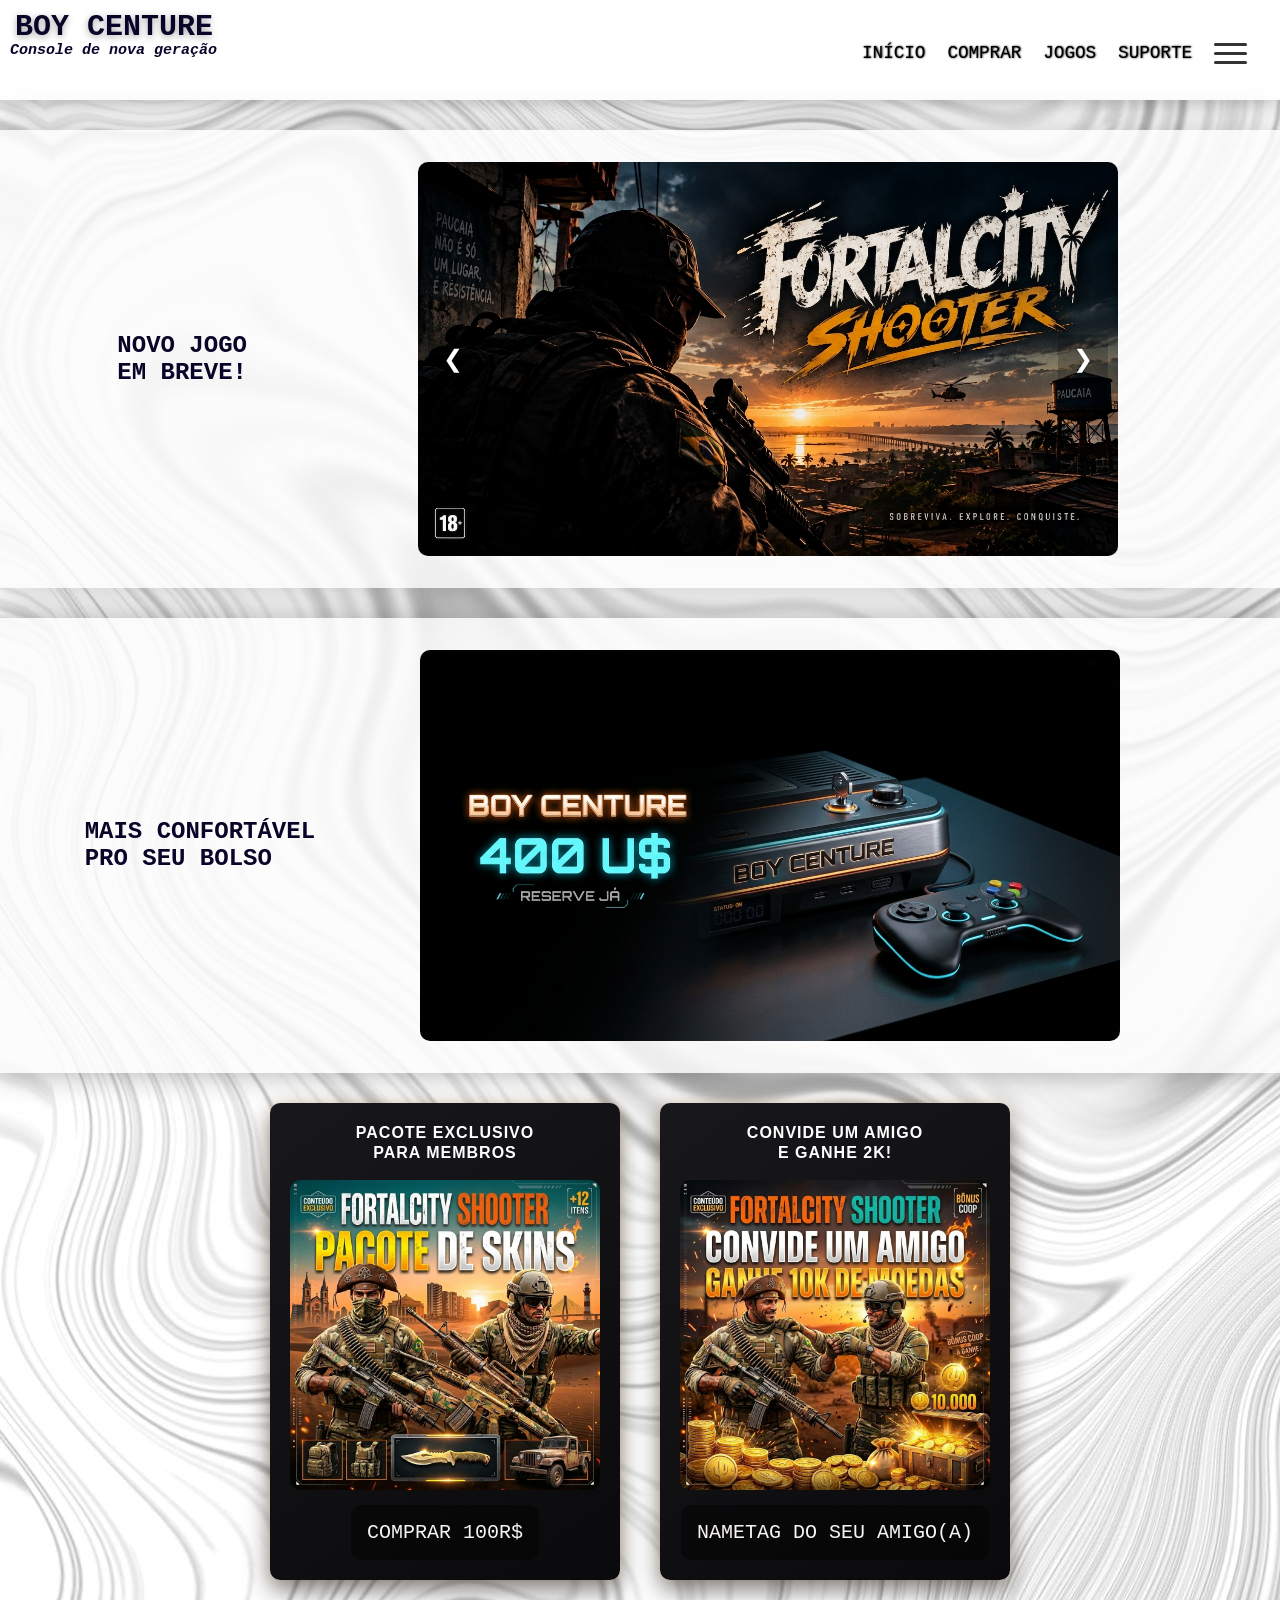
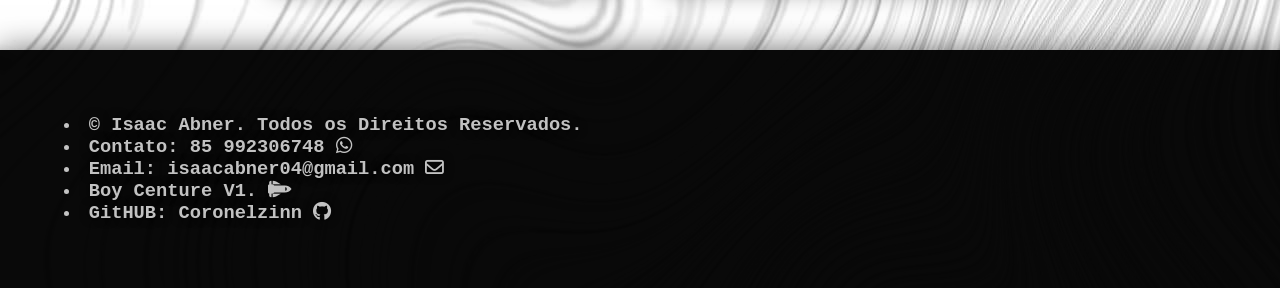
<file: index.html>
<!DOCTYPE html>
<html lang="pt-BR">
<head>
    <meta charset="UTF-8">
    <meta name="viewport" content="width=device-width, initial-scale=1.0">
    <title>Boy Centure</title>
    <link rel="stylesheet" href="style.css">
    <link rel="stylesheet" href="https://cdnjs.cloudflare.com/ajax/libs/font-awesome/6.7.2/css/all.min.css">
    <link rel="icon" type="image/icon" href="FAVICON.ico">
</head>
<body>
    <section id="introduction" class="home">
        <strong>Boy Centure</strong> <br>
        <small><b><i>Console de nova geração</i></b></small>
        <nav>
            <a href="index.html">Início</a>
            <a href="buy.html">Comprar</a>
            <a href="games.html">Jogos</a>
            <a href="support.html">Suporte</a>
            <button class="hamburguer">
                <span></span>
                <span></span>
                <span></span>
            </button>

            <div class="menuoptions"id="options">
                <a href="#perfil">Minha Conta</a>
                <a href="#config">Configurações</a>
                <hr>
                <a href="#sair">Sair</a>
            </div>
        </nav>
    </section>

    <section id="notices" class="main">
        <h2>NOVO JOGO <br>EM BREVE!</h2>
        <div id="carrosel">
            <button class="arrow" id="arrow-left" onclick="changeimage(-1)">&#10094;</button>
            <img src="Paucaia Shooter.png" 
            class="imageon" alt="Paucaia">
            <img src="Paucaia Shooter 2.jpeg"   
            class="imageoff" alt="Paucaia2">
            <img src="Paucaia Shooter 3.jpeg"
            class="imageoff" alt="Paucaia3">
            <button class="arrow" id="arrow-right" onclick="changeimage(1)">&#10095;</button>
        </div>
    </section>

    <section id="notices2" class="main">
        <h2>MAIS CONFORTÁVEL <br>PRO SEU BOLSO</h2>
        <img src="Boy Centure.png" alt="Console">
    </section>
    
    <div class="noticesdiv">
    <section id="noticesdiv1" class="main">
        <h4>PACOTE EXCLUSIVO <br> PARA MEMBROS</h4>
        <img src="Pacote.jpeg" alt="Pacote">
        <button class="buttons">COMPRAR 100R$ </button>
    </section>

    <section id="noticesdiv2" class="main">
        <h4>CONVIDE UM AMIGO <br> E GANHE 2K!</h4>
        <img src="Paucaia Friends.jpeg" alt="Amigos">
        <button class="buttons">NAMETAG DO SEU AMIGO(A)</button>

    </section>
    </div>
    
    <footer>
        <h3> <li>&copy; Isaac Abner. Todos os Direitos Reservados. </li> 
        <li>Contato: 85 992306748 <i class="fa-brands fa-whatsapp"></i></li>
        <li>Email: isaacabner04@gmail.com <i class="fa-regular fa-envelope"></i> </li>
        <li>Boy Centure V1. <i class="fa-solid fa-shuttle-space"></i></li>
        <li> GitHUB: Coronelzinn <i class="fa-brands fa-github"></i> </li>
        </h3>
    </footer>
    
    <script src="script.js"></script>
</body>
</html>
</file>
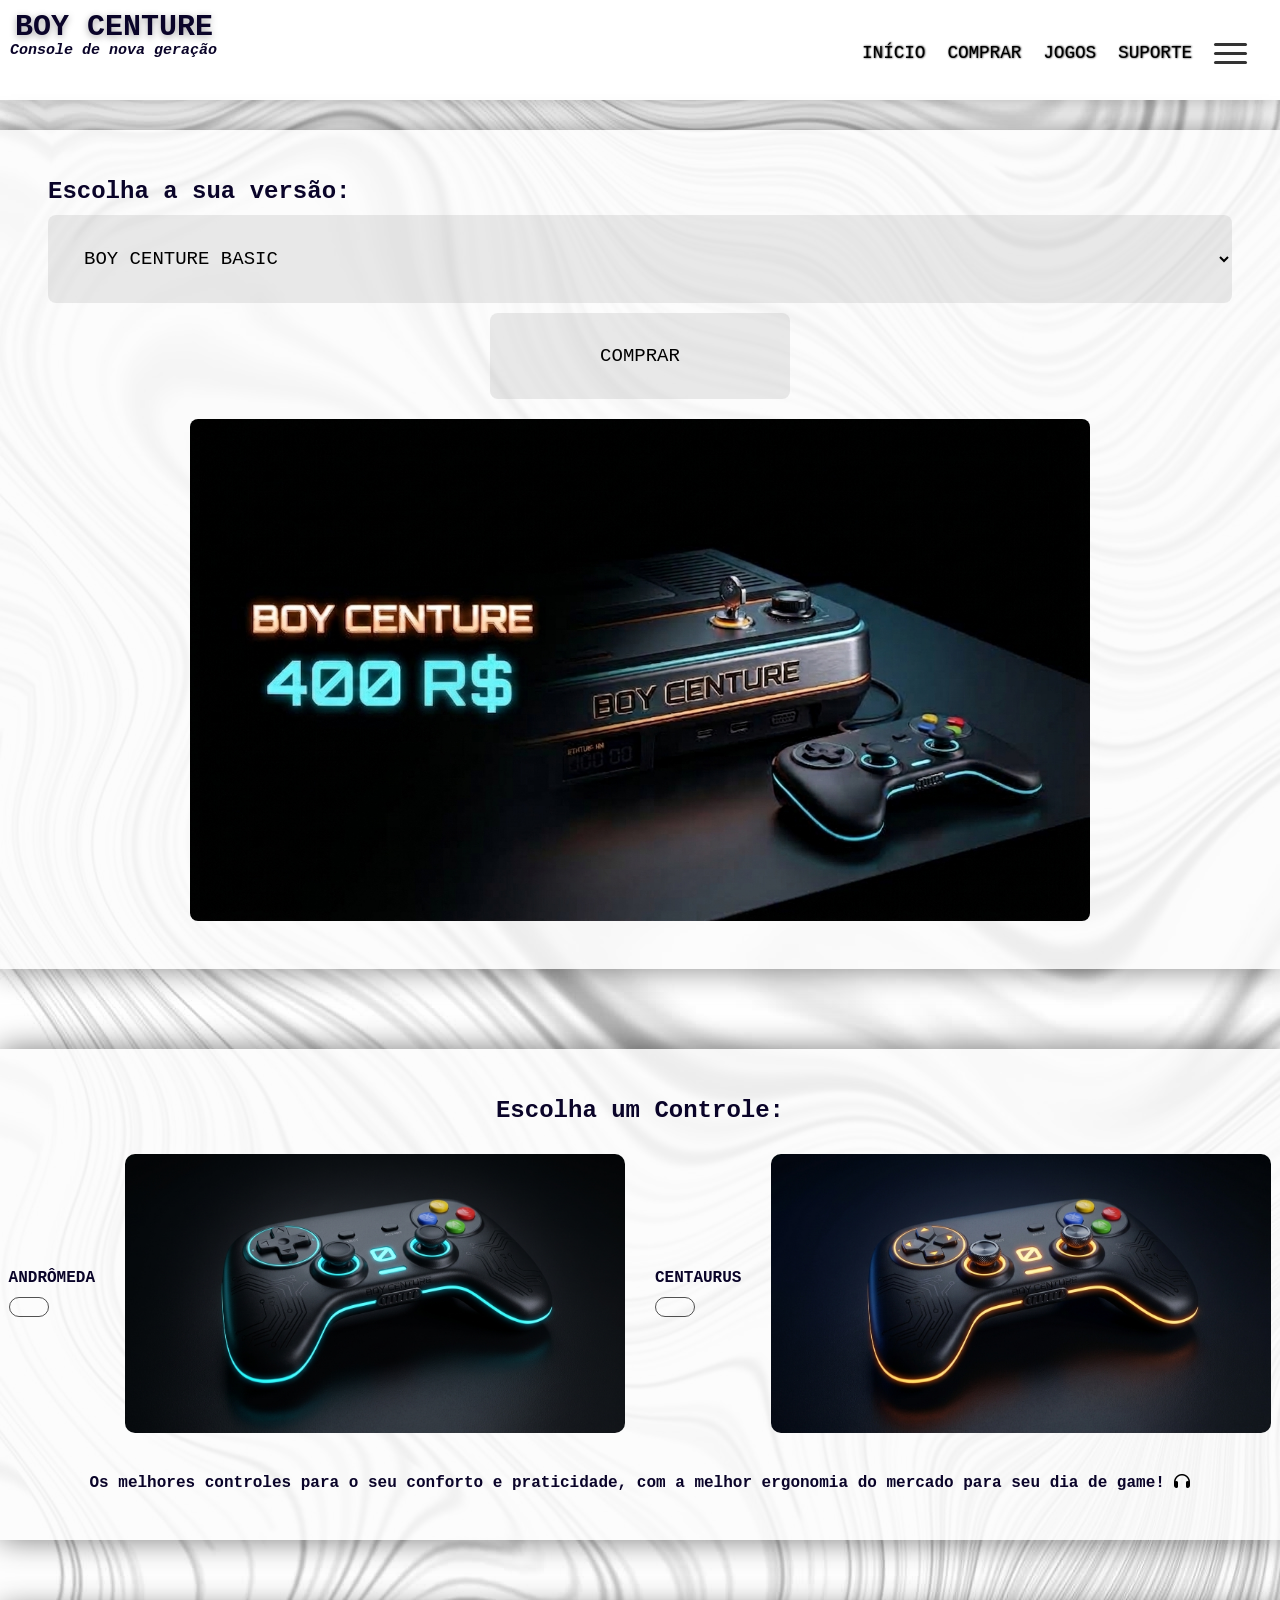
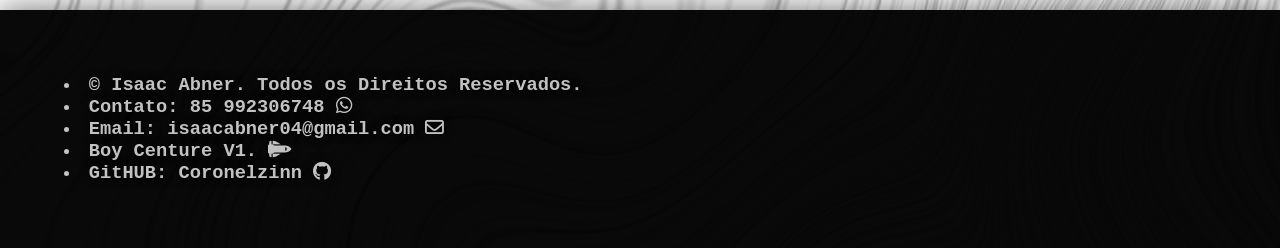
<file: buy.html>
<!DOCTYPE html>
<html lang="pt-BR">
<head>
    <meta charset="UTF-8">
    <meta name="viewport" content="width=device-width, initial-scale=1.0">
    <title>Boy Centure</title>
    <link rel="stylesheet" href="style.css">
    <link rel="stylesheet" href="https://cdnjs.cloudflare.com/ajax/libs/font-awesome/6.7.2/css/all.min.css">
    <link rel="icon" type="image/icon" href="FAVICON.ico">
</head>
<body>
    <section id="introduction" class="home">
        <strong>Boy Centure</strong> <br>
        <small><b><i>Console de nova geração</i></b></small>
        <nav>
            <a href="index.html">Início</a>
            <a href="buy.html">Comprar</a>
            <a href="games.html">Jogos</a>
            <a href="support.html">Suporte</a>
            <button class="hamburguer">
                <span></span>
                <span></span>
                <span></span>
            </button>

            <div class="menuoptions"id="options">
                <a href="#perfil">Minha Conta</a>
                <a href="#config">Configurações</a>
                <hr>
                <a href="#sair">Sair</a>
            </div>
        </nav>
    </section>

    <section class="buyboy">
        <h2>Escolha a sua versão:</h2>
        <select id="choose">
            <option value="basic">Boy Centure Basic</option>
            <option value="evolute">Boy Centure Evolution</option>
            <option value="max">Boy Centure Max</option>
        </select>
        <button class="buy">Comprar</button>
        <img id="boyImage" src="img/Boy Basic.jpeg" alt="Boy Centure">
    </section>

    <section class="controllers">
        <h2>Escolha um Controle:</h2>
        <div class="controls">
        <label>
        <h4>Andrômeda</h4>
        <input name="controle" type="radio" value="v1">
        </label>
        <img id="imgcontrol3" src="Controle 1.jpeg" alt="">
        <label>
        <h4>Centaurus</h4>
        <input name="controle" type="radio" value="v2">
        </label>
        <img id="imgcontrol2" src="Controle 2.jpeg" alt="">
        </div>
        <p><b>Os melhores controles para o seu conforto e praticidade, com a melhor ergonomia do mercado para seu dia de game! <i style="color: black;" class="fa-solid fa-headphones"></i></b></p>
    </section>
    
    <footer>
        <h3> <li>&copy; Isaac Abner. Todos os Direitos Reservados. </li> 
        <li>Contato: 85 992306748 <i class="fa-brands fa-whatsapp"></i></li>
        <li>Email: isaacabner04@gmail.com <i class="fa-regular fa-envelope"></i> </li>
        <li>Boy Centure V1. <i class="fa-solid fa-shuttle-space"></i></li>
        <li>GitHUB: Coronelzinn <i class="fa-brands fa-github"></i> </li>
        </h3>
    </footer>
    
    <script src="script.js"></script>
</body>
</html>
</file>
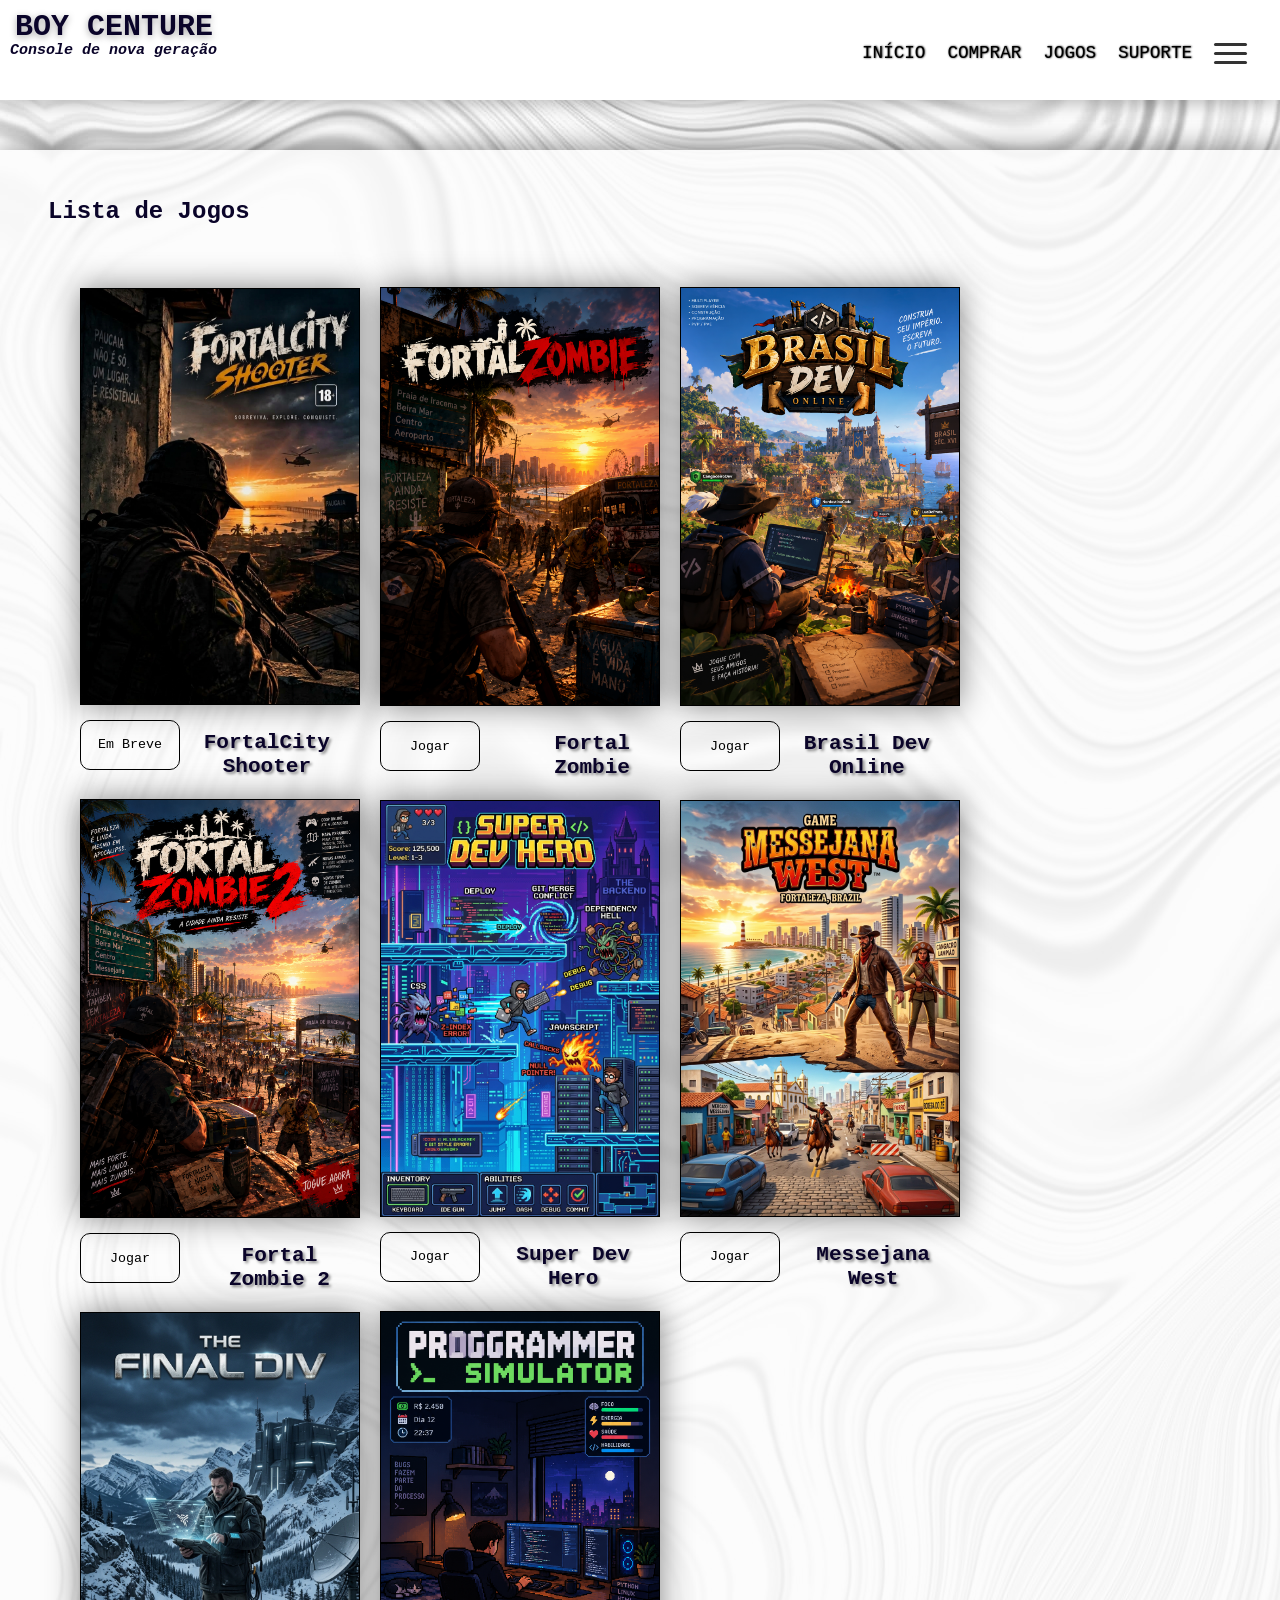
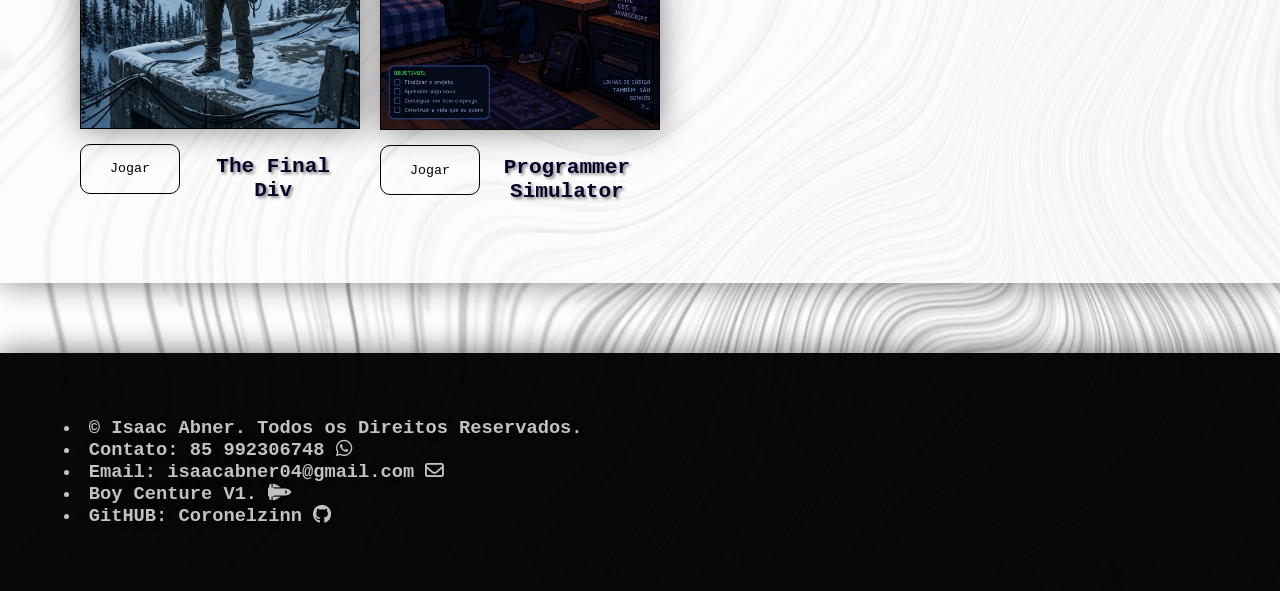
<file: games.html>
<!DOCTYPE html>
<html lang="pt-BR">
<head>
    <meta charset="UTF-8">
    <meta name="viewport" content="width=device-width, initial-scale=1.0">
    <title>Boy Centure</title>
    <link rel="stylesheet" href="style.css">
    <link rel="stylesheet" href="https://cdnjs.cloudflare.com/ajax/libs/font-awesome/6.7.2/css/all.min.css">
    <link rel="icon" type="image/icon" href="FAVICON.ico">

</head>
<body>
    <section id="introduction" class="home">
        <strong>Boy Centure</strong> <br>
        <small><b><i>Console de nova geração</i></b></small>
        <nav>
            <a href="index.html">Início</a>
            <a href="buy.html">Comprar</a>
            <a href="games.html">Jogos</a>
            <a href="support.html">Suporte</a>
            <button class="hamburguer">
                <span></span>
                <span></span>
                <span></span>
            </button>

            <div class="menuoptions"id="options">
                <a href="#perfil">Minha Conta</a>
                <a href="#config">Configurações</a>
                <hr>
                <a href="#sair">Sair</a>
            </div>
        </nav>
    </section>

    <section class="gameslist">
        <main>
        <h1>Lista de Jogos</h1>
        <div class="games">
            <div class="game1">
            <img src="games/game8.jpeg" alt="">  
            <button style="cursor: default;">Em Breve</button>
            <div class="gametxt">
            <h3><b>FortalCity <br> Shooter</b></h3>
            </div>
            </div> 
            <div class="game2">
            <img src="games/game2.png" alt="">    
            <button>Jogar</button>   
            <div class="gametxt">
            <h3><b>Fortal <br> Zombie</b></h3>
            </div>
            </div> 
            <div class="game3">
            <img src="games/game3.png" alt="">  
            <button>Jogar</button> 
            <div class="gametxt">
            <h3><b>Brasil Dev<br>Online</b></h3>
            </div>
            </div> 
            <div class="game4">       
            <img src="games/game4.png" alt="">  
            <button>Jogar</button>
            <div class="gametxt">
            <h3><b>Fortal<br>Zombie 2</b></h3>
            </div>
            </div> 
            <div class="game5">
            <img src="games/game5.jpeg" alt=""> 
            <button>Jogar</button>
            <div class="gametxt">
            <h3><b>Super Dev<br>Hero</b></h3>
            </div>
            </div>
            <div class="game6">
            <img src="games/game6.jpeg" alt="">  
            <button>Jogar</button>  
            <div class="gametxt">
            <h3><b>Messejana<br>West</b></h3>
            </div>
            </div>         
            <div class="game7"> 
            <img src="games/game7.jpeg" alt="">  
            <button>Jogar</button>
            <div class="gametxt">
            <h3><b>The Final <br>Div</b></h3>
            </div>
            </div> 
            <div class="game8">       
            <img src="games/game1.png" alt="">
            <button>Jogar</button>
            <div class="gametxt">
            <h3><b>Programmer<br>Simulator</b></h3>
            </div>
            </div>  
            
        </div>
        </main>
    </section>
    
    <footer>
        <h3> <li>&copy; Isaac Abner. Todos os Direitos Reservados. </li> 
        <li>Contato: 85 992306748 <i class="fa-brands fa-whatsapp"></i></li>
        <li>Email: isaacabner04@gmail.com <i class="fa-regular fa-envelope"></i> </li>
        <li>Boy Centure V1. <i class="fa-solid fa-shuttle-space"></i></li>
        <li> GitHUB: Coronelzinn <i class="fa-brands fa-github"></i> </li>
        </h3>
    </footer>
    
    <script src="script.js"></script>
</body>
</html>
</file>
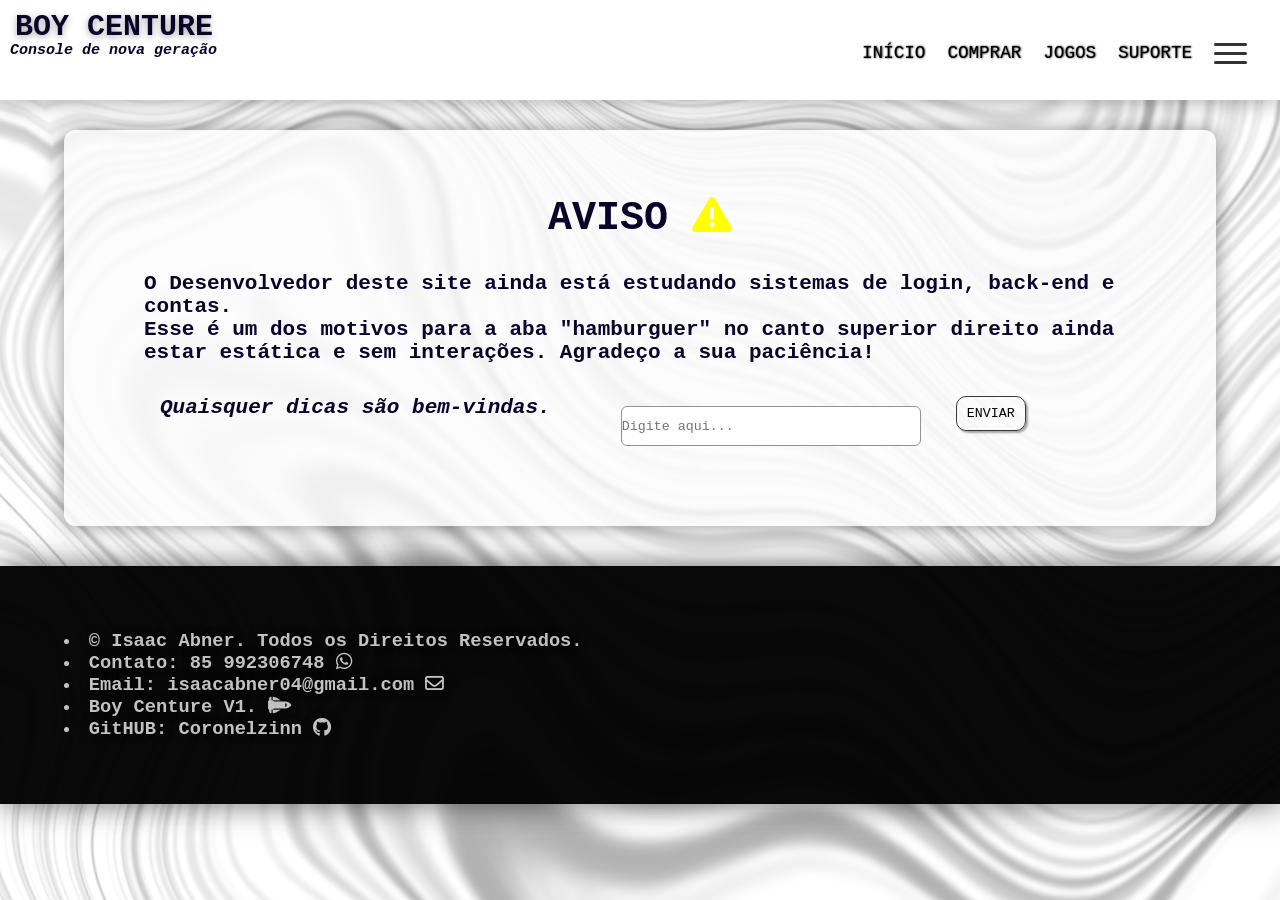
<file: supaccount.html>
<!DOCTYPE html>
<html lang="pt-BR">
<head>
    <meta charset="UTF-8">
    <meta name="viewport" content="width=device-width, initial-scale=1.0">
    <title>Boy Centure</title>
    <link rel="stylesheet" href="style.css">
    <link rel="stylesheet" href="https://cdnjs.cloudflare.com/ajax/libs/font-awesome/6.7.2/css/all.min.css">
    <link rel="icon" type="image/icon" href="FAVICON.ico">
</head>
<body>
    <section id="introduction" class="home">
        <strong>Boy Centure</strong> <br>
        <small><b><i>Console de nova geração</i></b></small>
        <nav>
            <a href="index.html">Início</a>
            <a href="buy.html">Comprar</a>
            <a href="games.html">Jogos</a>
            <a href="support.html">Suporte</a>
            <button class="hamburguer">
                <span></span>
                <span></span>
                <span></span>
            </button>

            <div class="menuoptions"id="options">
                <a href="#perfil">Minha Conta</a>
                <a href="#config">Configurações</a>
                <hr>
                <a href="#sair">Sair</a>
            </div>
        </nav>
    </section>

    <section class="account">
        <h1><b>AVISO <i id="alert" style="color: yellow;" class="fa-solid fa-triangle-exclamation"></i></b></h1>
        <br>
        <h2> O Desenvolvedor deste site ainda está estudando sistemas de login, back-end e contas. <br> </h2>
        <h2> Esse é um dos motivos para a aba "hamburguer" no canto superior direito ainda estar estática e sem interações. Agradeço a sua paciência! <br></h2>
        <br>
    <div class="textaccount">
    <h2><i>Quaisquer dicas são bem-vindas.</i></h2> <br>
    <input id="tip" type="text" placeholder="Digite aqui...">
    <button id="btn-enviar">Enviar</button> <!-- Adicionei um ID para facilitar no JS -->
    <p id="successmsg" class="hidden">Seu Feedback foi Enviado!</p>
</div>
    </section>


    <footer>
        <h3> <li>&copy; Isaac Abner. Todos os Direitos Reservados. </li> 
        <li>Contato: 85 992306748 <i class="fa-brands fa-whatsapp"></i></li>
        <li>Email: isaacabner04@gmail.com <i class="fa-regular fa-envelope"></i> </li>
        <li>Boy Centure V1. <i class="fa-solid fa-shuttle-space"></i></li>
        <li> GitHUB: Coronelzinn <i class="fa-brands fa-github"></i> </li>
        </h3>
    </footer>
    
    <script src="script.js"></script>
</body>
</html>
</file>
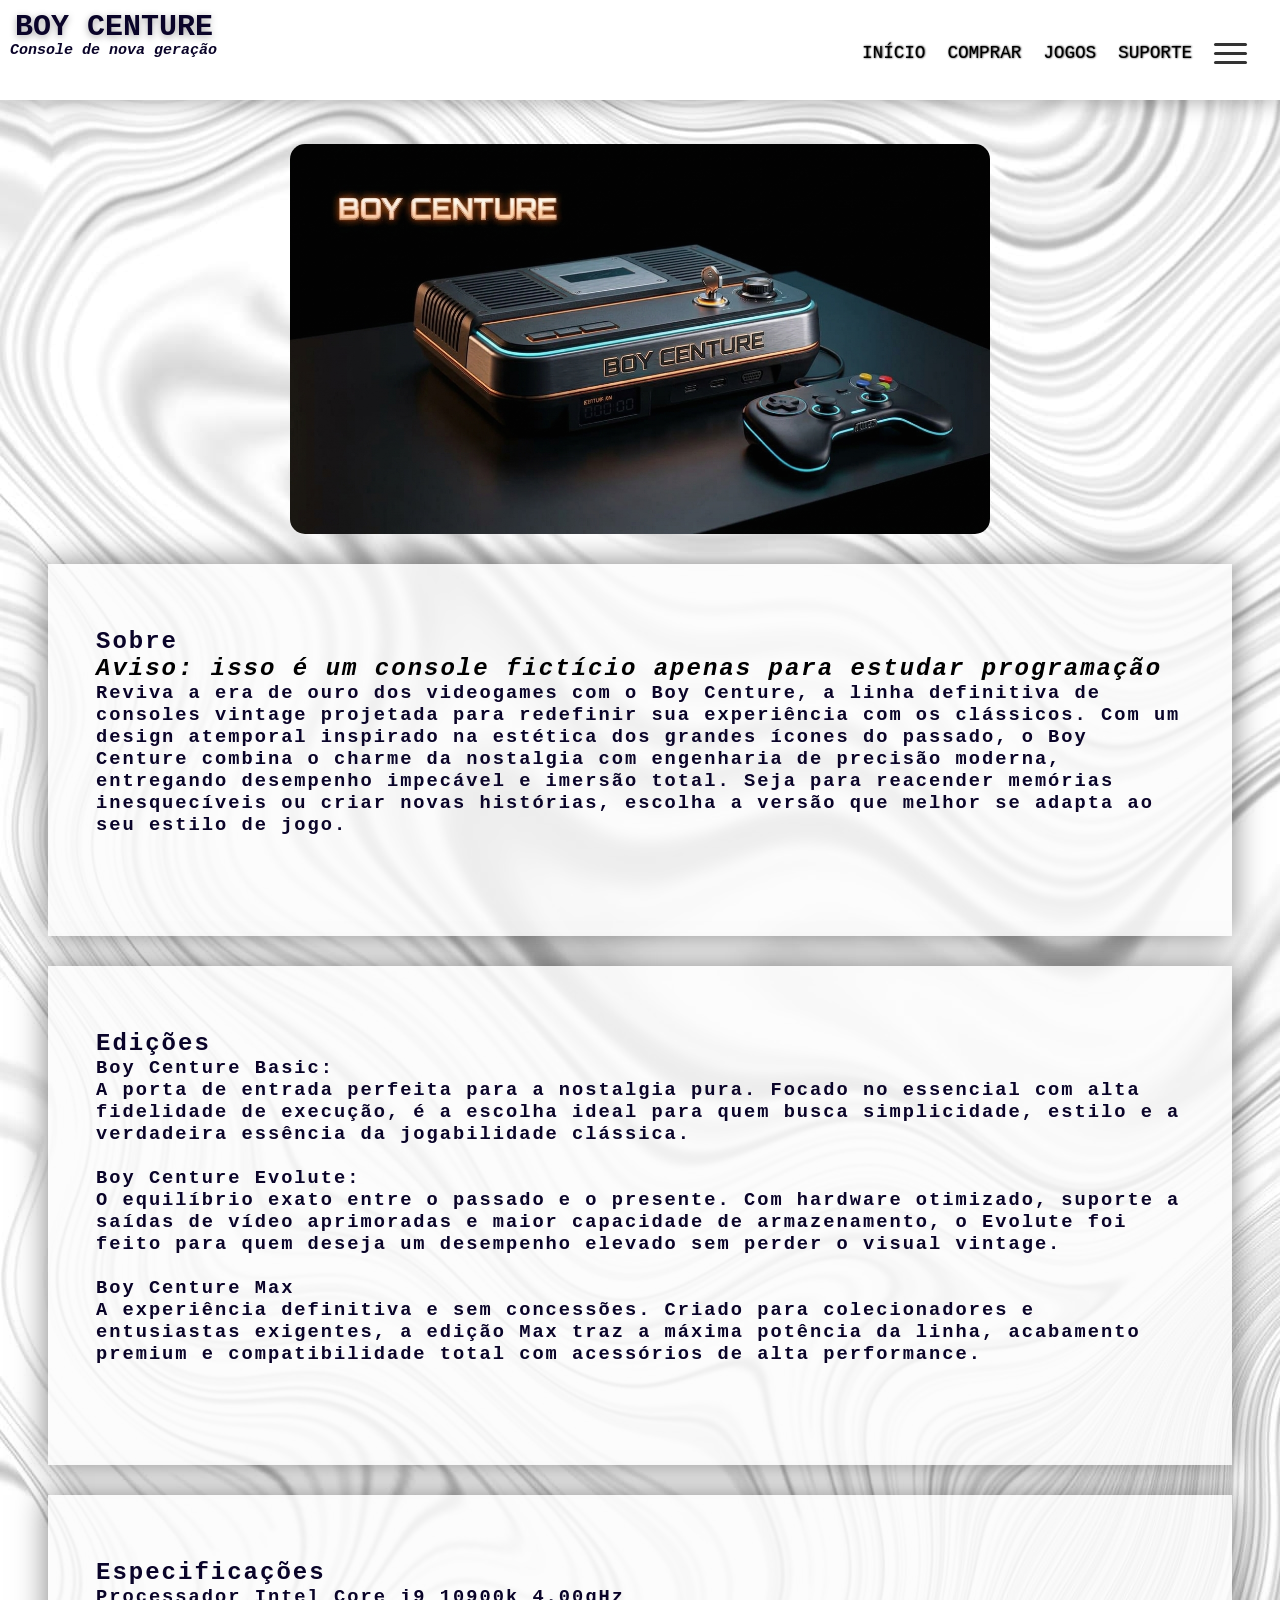
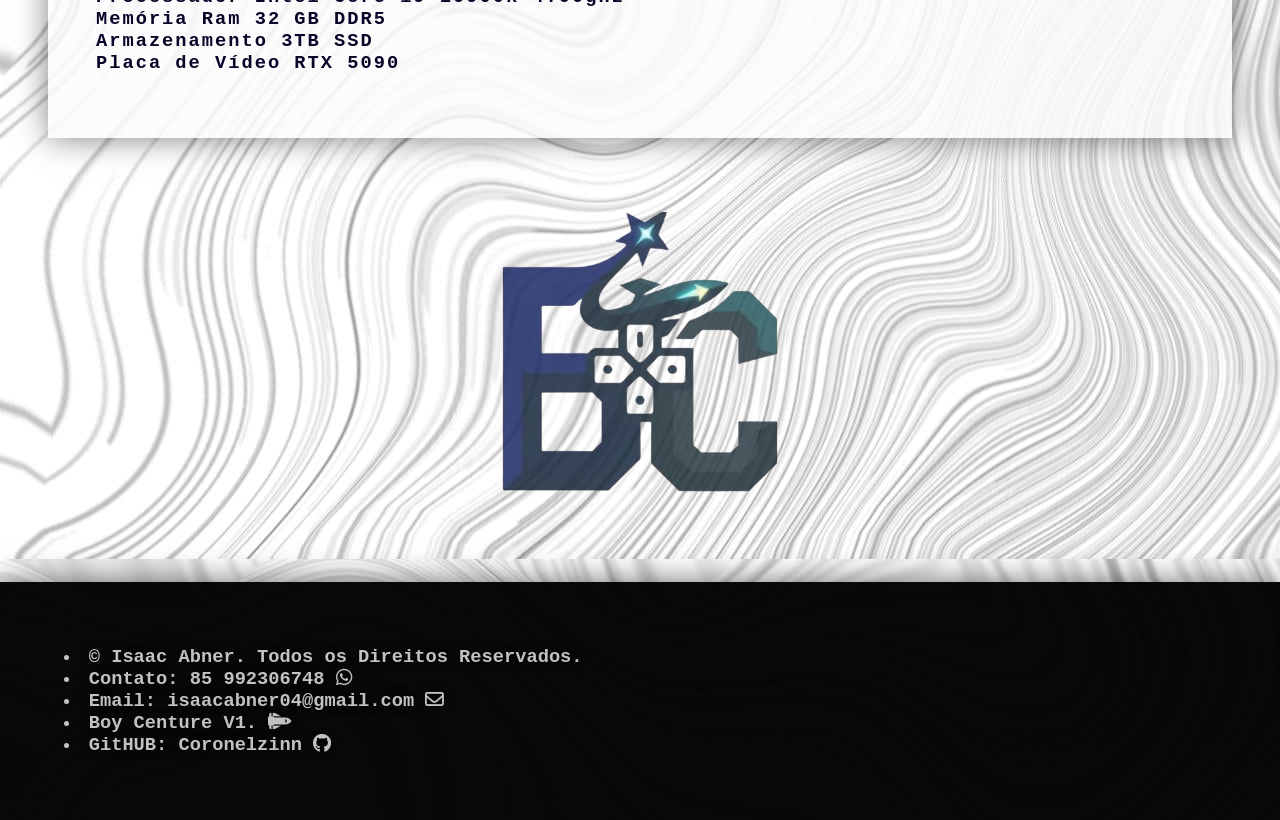
<file: supconsole.html>
<!DOCTYPE html>
<html lang="pt-BR">
<head>
    <meta charset="UTF-8">
    <meta name="viewport" content="width=device-width, initial-scale=1.0">
    <title>Boy Centure</title>
    <link rel="stylesheet" href="style.css">
    <link rel="stylesheet" href="https://cdnjs.cloudflare.com/ajax/libs/font-awesome/6.7.2/css/all.min.css">
    <link rel="icon" type="image/icon" href="FAVICON.ico">
</head>
<body>
    <section id="introduction" class="home">
        <strong>Boy Centure</strong> <br>
        <small><b><i>Console de nova geração</i></b></small>
        <nav>
            <a href="index.html">Início</a>
            <a href="buy.html">Comprar</a>
            <a href="games.html">Jogos</a>
            <a href="support.html">Suporte</a>
            <button class="hamburguer">
                <span></span>
                <span></span>
                <span></span>
            </button>

            <div class="menuoptions"id="options">
                <a href="#perfil">Minha Conta</a>
                <a href="#config">Configurações</a>
                <hr>
                <a href="#sair">Sair</a>
            </div>
        </nav>
    </section>

    <section class="generalconsole">
        <div class="consolelogo">
        <img style="width: 700px; opacity: 99%; border-radius: 15px; margin-bottom: 30px; display: flex;"  src="console.jpeg" alt="">
        </div>
    <div class="about"><h1>Sobre</h1> <h2 style="color: black;"><i>Aviso: isso é um console fictício apenas para estudar programação</i></h2>
    <h3>Reviva a era de ouro dos videogames com o Boy Centure, a linha definitiva de consoles vintage projetada para redefinir sua experiência com os clássicos. Com um design atemporal inspirado na estética dos grandes ícones do passado, o Boy Centure combina o charme da nostalgia com engenharia de precisão moderna, entregando desempenho impecável e imersão total.
    Seja para reacender memórias inesquecíveis ou criar novas histórias, escolha a versão que melhor se adapta ao seu estilo de jogo.</h3> <br> <br> 
    </div>

    <div class="editions"><h1>Edições</h1>
    <h3>
    <b>Boy Centure Basic:</b> <br> 
    A porta de entrada perfeita para a nostalgia pura. Focado no essencial com alta fidelidade de execução, é a escolha ideal para quem busca simplicidade, estilo e a verdadeira essência da jogabilidade clássica. <br>
    <br>
    <b>Boy Centure Evolute:</b> <br>
    O equilíbrio exato entre o passado e o presente. Com hardware otimizado, suporte a saídas de vídeo aprimoradas e maior capacidade de armazenamento, o Evolute foi feito para quem deseja um desempenho elevado sem perder o visual vintage.
    <br> <br>
    <b>Boy Centure Max</b> <br>
    A experiência definitiva e sem concessões. Criado para colecionadores e entusiastas exigentes, a edição Max traz a máxima potência da linha, acabamento premium e compatibilidade total com acessórios de alta performance.</h3>
    <br> <br>
    </div>

    <div class="especifications"><h1>Especificações</h1> 
    <h3>Processador Intel Core i9 10900k 4.00gHz</h3> 
    <h3>Memória Ram 32 GB DDR5</h3>
    <h3>Armazenamento 3TB SSD</h3>
    <h3>Placa de Vídeo RTX 5090</h3>
    </div> 

    </section>
    <div class="bcconsolegeneral">
    <img class="bcconsole" src="FAVICON.png" alt="">
    </div>

    <footer>
        <h3> <li>&copy; Isaac Abner. Todos os Direitos Reservados. </li> 
        <li>Contato: 85 992306748 <i class="fa-brands fa-whatsapp"></i></li>
        <li>Email: isaacabner04@gmail.com <i class="fa-regular fa-envelope"></i> </li>
        <li>Boy Centure V1. <i class="fa-solid fa-shuttle-space"></i></li>
        <li> GitHUB: Coronelzinn <i class="fa-brands fa-github"></i> </li>
        </h3>
    </footer>
    
    <script src="script.js"></script>
</body>
</html>
</file>
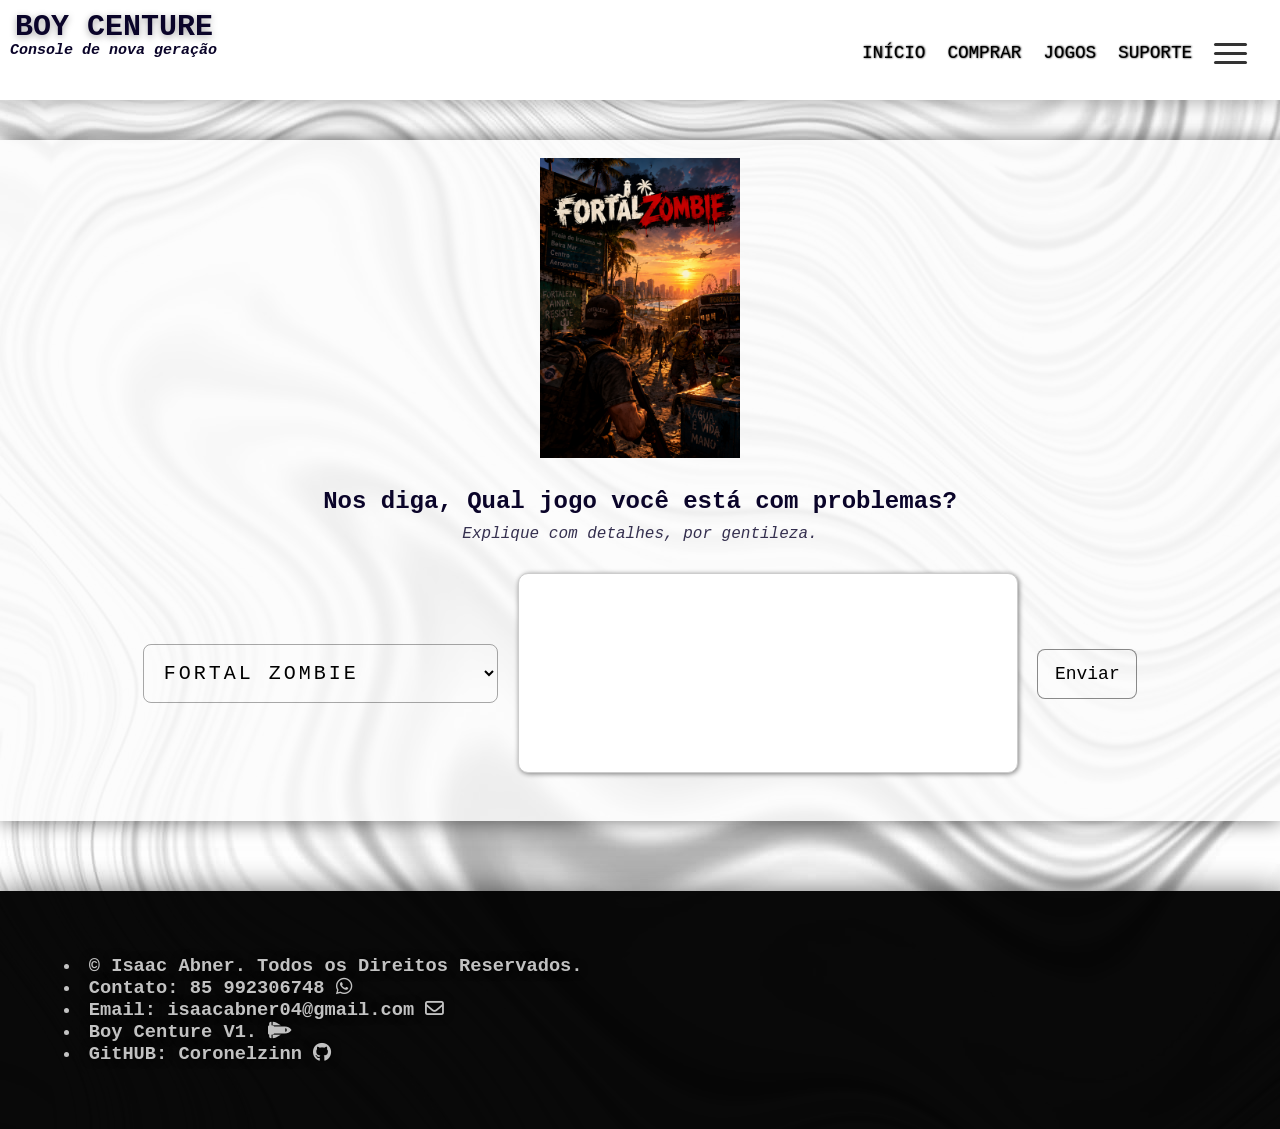
<file: supgame.html>
<!DOCTYPE html>
<html lang="pt-BR">
<head>
    <meta charset="UTF-8">
    <meta name="viewport" content="width=device-width, initial-scale=1.0">
    <title>Boy Centure</title>
    <link rel="stylesheet" href="style.css">
    <link rel="stylesheet" href="https://cdnjs.cloudflare.com/ajax/libs/font-awesome/6.7.2/css/all.min.css">
    <link rel="icon" type="image/icon" href="FAVICON.ico">
</head>
<body>
    <section id="introduction" class="home">
        <strong>Boy Centure</strong> <br>
        <small><b><i>Console de nova geração</i></b></small>
        <nav>
            <a href="index.html">Início</a>
            <a href="buy.html">Comprar</a>
            <a href="games.html">Jogos</a>
            <a href="support.html">Suporte</a>
            <button class="hamburguer">
                <span></span>
                <span></span>
                <span></span>
            </button>

            <div class="menuoptions"id="options">
                <a href="#perfil">Minha Conta</a>
                <a href="#config">Configurações</a>
                <hr>
                <a href="#sair">Sair</a>
            </div>
        </nav>
    </section>

    <section class="supgamepag">
        <img style="width: 200px; margin-top: -30px;" id="gamechange" src="games/game2.png" alt="Sup Game">
        <h2>Nos diga, Qual jogo você está com problemas?</h2>
        <p><i>Explique com detalhes, por gentileza.</i></p>
        <div class="divgamepag">
            <form>
                <select id="choosegame">
                    <option value="games/game2.png">Fortal Zombie</option>
                    <option value="games/game4.png">Fortal Zombie 2</option>
                    <option value="games/game6.jpeg">Messejana West</option>
                    <option value="games/game5.jpeg">Super Dev Hero</option>
                    <option value="games/game7.jpeg">The Final Div</option>
                    <option value="games/game1.png">Programmer Simulator</option>
                    <option value="games/game3.png">Brasil Dev Online</option>
                </select>
                <textarea class="areagame"></textarea>
            </form>
            <button>Enviar</button>

        </div>


    </section>


    <footer>
        <h3> <li>&copy; Isaac Abner. Todos os Direitos Reservados. </li> 
        <li>Contato: 85 992306748 <i class="fa-brands fa-whatsapp"></i></li>
        <li>Email: isaacabner04@gmail.com <i class="fa-regular fa-envelope"></i> </li>
        <li>Boy Centure V1. <i class="fa-solid fa-shuttle-space"></i></li>
        <li> GitHUB: Coronelzinn <i class="fa-brands fa-github"></i> </li>
        </h3>
    </footer>
    
    <script src="script.js"></script>
</body>
</html>
</file>
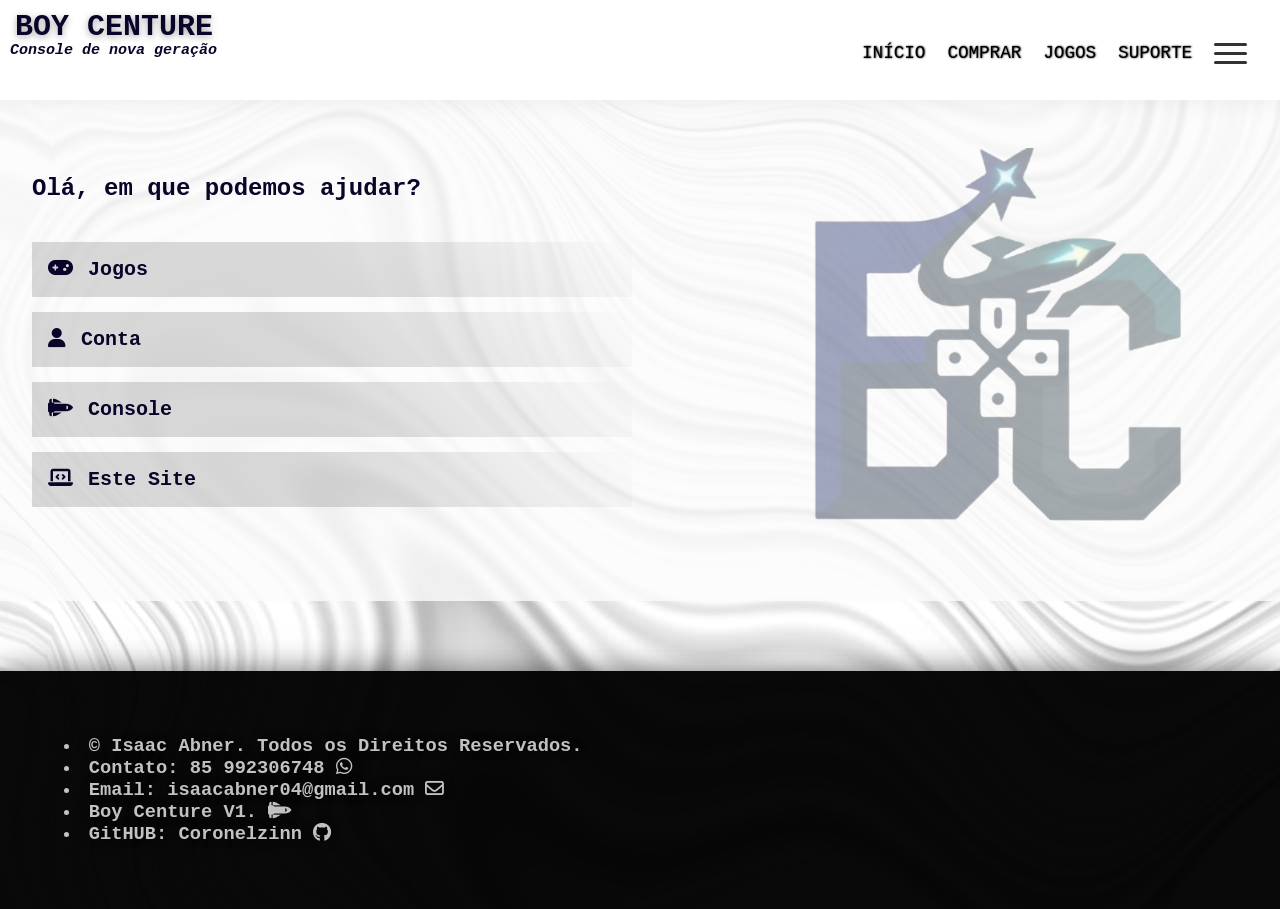
<file: support.html>
<!DOCTYPE html>
<html lang="pt-BR">
<head>
    <meta charset="UTF-8">
    <meta name="viewport" content="width=device-width, initial-scale=1.0">
    <title>Boy Centure</title>
    <link rel="stylesheet" href="style.css">
    <link rel="stylesheet" href="https://cdnjs.cloudflare.com/ajax/libs/font-awesome/6.7.2/css/all.min.css">
    <link rel="icon" type="image/icon" href="FAVICON.ico">
</head>
<body>
    <section id="introduction" class="home">
        <strong>Boy Centure</strong> <br>
        <small><b><i>Console de nova geração</i></b></small>
        <nav>
            <a href="index.html">Início</a>
            <a href="buy.html">Comprar</a>
            <a href="games.html">Jogos</a>
            <a href="support.html">Suporte</a>
            <button class="hamburguer">
                <span></span>
                <span></span>
                <span></span>
            </button>

            <div class="menuoptions"id="options">
                <a href="#perfil">Minha Conta</a>
                <a href="#config">Configurações</a>
                <hr>
                <a href="#sair">Sair</a>
            </div>
        </nav>
    </section>

   <section>
    <main class="support">
        <div class="support-content">
            <h2>Olá, em que podemos ajudar?</h2>
            <div class="supbar">
                <b><p class="sup1"><a href="supgame.html"><i class="fa-solid fa-gamepad"></i>Jogos</a></p></b>
                <b><p class="sup1"><a href="supaccount.html"><i class="fa-solid fa-user"></i>Conta</a></p></b>
                <b><p class="sup1"><a href="supconsole.html"><i class="fa-solid fa-shuttle-space"></i>Console</a></p></b>
                <b><p class="sup1"><a href="thatsite.html"><i class="fa-solid fa-laptop-code"></i>Este Site</a></p></b>
            </div>
        </div>

        <div class="suplogo">
            <img class="logoimg" src="FAVICON.png" alt="Logotipo BC">
        </div>
    </main>
</section>
   
    <footer>
        <h3> <li>&copy; Isaac Abner. Todos os Direitos Reservados. </li> 
        <li>Contato: 85 992306748 <i class="fa-brands fa-whatsapp"></i></li>
        <li>Email: isaacabner04@gmail.com <i class="fa-regular fa-envelope"></i> </li>
        <li>Boy Centure V1. <i class="fa-solid fa-shuttle-space"></i></li>
        <li> GitHUB: Coronelzinn <i class="fa-brands fa-github"></i> </li>
        </h3>
    </footer>
    
    <script src="script.js"></script>
</body>
</html>
</file>
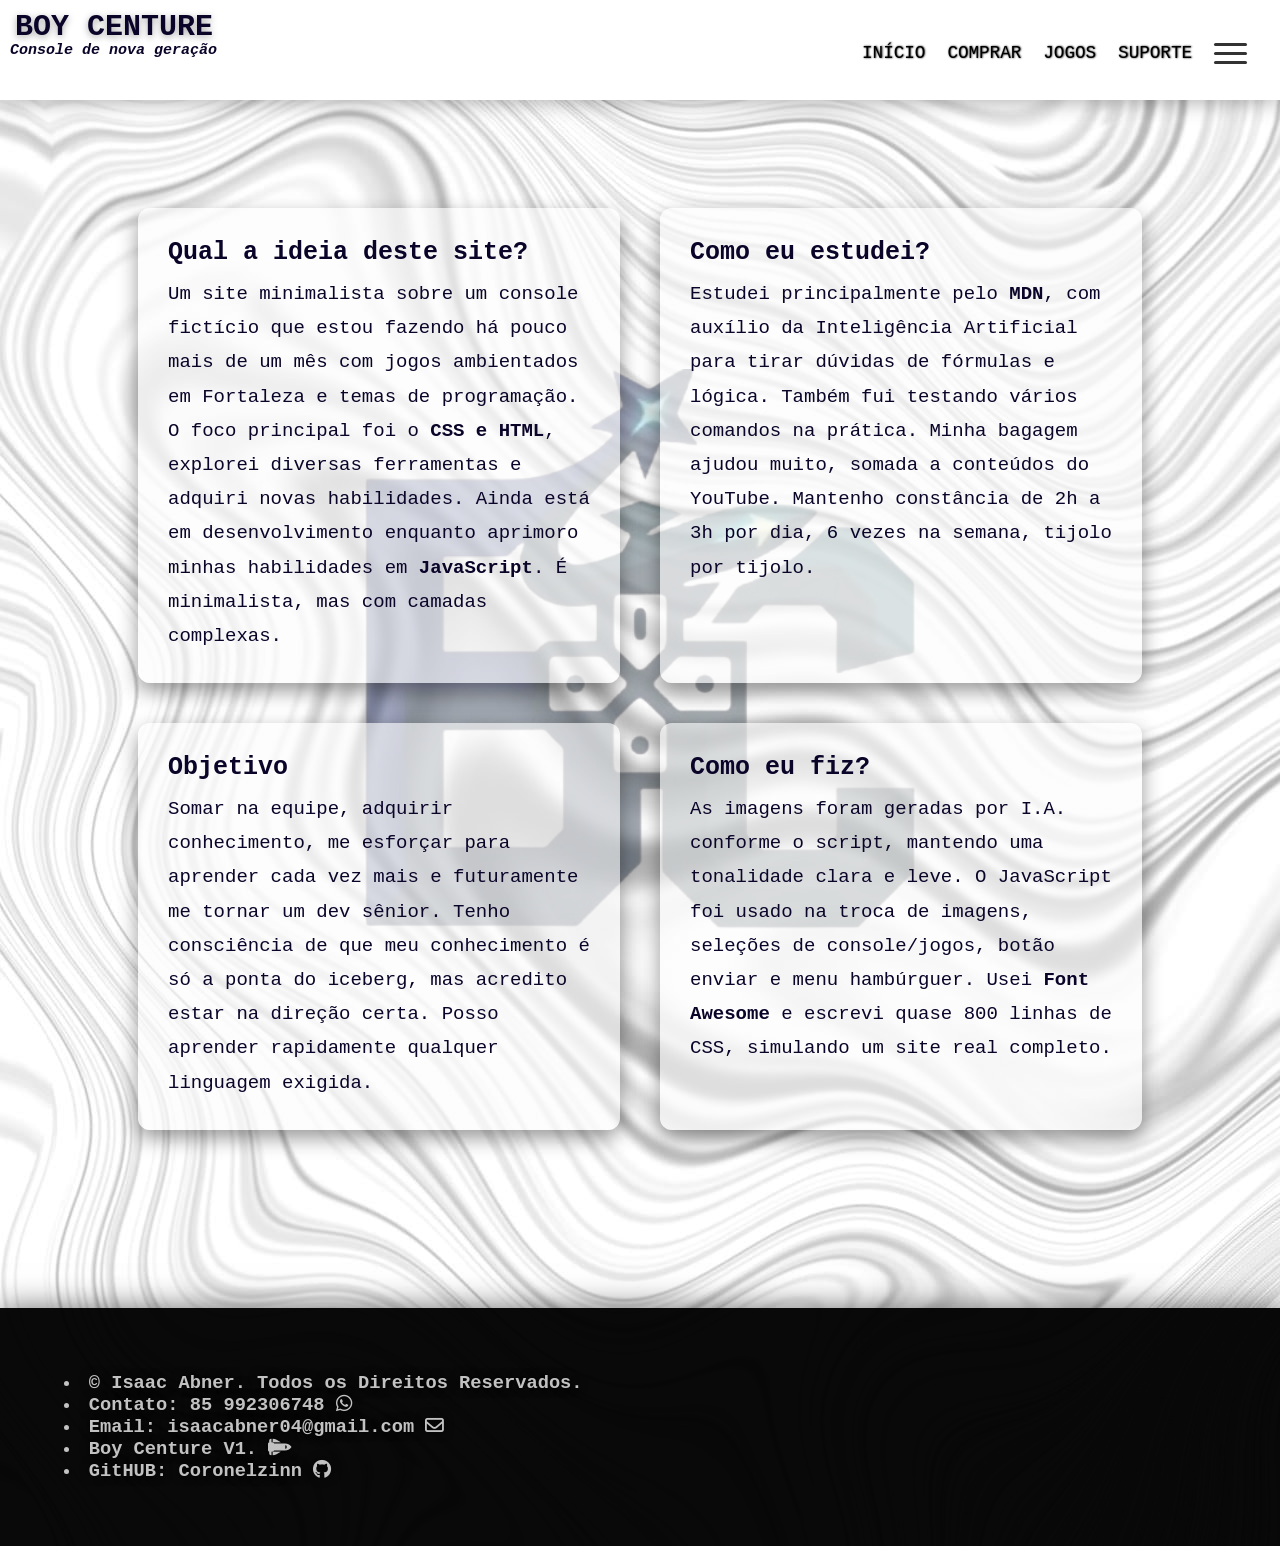
<file: thatsite.html>
<!DOCTYPE html>
<html lang="pt-BR">
<head>
    <meta charset="UTF-8">
    <meta name="viewport" content="width=device-width, initial-scale=1.0">
    <title>Boy Centure</title>
    <link rel="stylesheet" href="style.css">
    <link rel="stylesheet" href="https://cdnjs.cloudflare.com/ajax/libs/font-awesome/6.7.2/css/all.min.css">
    <link rel="icon" type="image/icon" href="FAVICON.ico">
</head>
<body>
    <section id="introduction" class="home">
        <strong>Boy Centure</strong> <br>
        <small><b><i>Console de nova geração</i></b></small>
        <nav>
            <a href="index.html">Início</a>
            <a href="buy.html">Comprar</a>
            <a href="games.html">Jogos</a>
            <a href="support.html">Suporte</a>
            <button class="hamburguer">
                <span></span>
                <span></span>
                <span></span>
            </button>

            <div class="menuoptions"id="options">
                <a href="#perfil">Minha Conta</a>
                <a href="#config">Configurações</a>
                <hr>
                <a href="#sair">Sair</a>
            </div>
        </nav>
    </section>

   <section class="thatsite">
    <div class="cards-grid">
        
        <div class="card">
            <h1>Qual a ideia deste site?</h1>
            <p>Um site minimalista sobre um console fictício que estou fazendo há pouco mais de um mês com jogos ambientados em Fortaleza e temas de programação. O foco principal foi o <b>CSS e HTML</b>, explorei diversas ferramentas e adquiri novas habilidades. Ainda está em desenvolvimento enquanto aprimoro minhas habilidades em <b>JavaScript</b>. É minimalista, mas com camadas complexas.</p>
        </div> 

        <div class="card">
            <h1>Como eu estudei?</h1>
            <p>Estudei principalmente pelo <b>MDN</b>, com auxílio da Inteligência Artificial para tirar dúvidas de fórmulas e lógica. Também fui testando vários comandos na prática. Minha bagagem ajudou muito, somada a conteúdos do YouTube. Mantenho constância de 2h a 3h por dia, 6 vezes na semana, tijolo por tijolo.</p>
        </div>

        <div class="card">
            <h1>Objetivo</h1>
            <p>Somar na equipe, adquirir conhecimento, me esforçar para aprender cada vez mais e futuramente me tornar um dev sênior. Tenho consciência de que meu conhecimento é só a ponta do iceberg, mas acredito estar na direção certa. Posso aprender rapidamente qualquer linguagem exigida.</p> 
        </div>

        <div class="card">
            <h1>Como eu fiz?</h1>
            <p>As imagens foram geradas por I.A. conforme o script, mantendo uma tonalidade clara e leve. O JavaScript foi usado na troca de imagens, seleções de console/jogos, botão enviar e menu hambúrguer. Usei <b>Font Awesome</b> e escrevi quase 800 linhas de CSS, simulando um site real completo.</p>
        </div>

    </div>
</section>
   
    <footer>
        <h3> <li>&copy; Isaac Abner. Todos os Direitos Reservados. </li> 
        <li>Contato: 85 992306748 <i class="fa-brands fa-whatsapp"></i></li>
        <li>Email: isaacabner04@gmail.com <i class="fa-regular fa-envelope"></i> </li>
        <li>Boy Centure V1. <i class="fa-solid fa-shuttle-space"></i></li>
        <li> GitHUB: Coronelzinn <i class="fa-brands fa-github"></i> </li>
        </h3>
    </footer>
    
    <script src="script.js"></script>
</body>
</html>
</file>
<file: style.css>
* {
    margin: 0;
    padding: 0;
    box-sizing: border-box;
    font-family: 'Courier New', Courier, monospace;
}


/* Página Início */
body {
    background-color: azure;
    color: rgb(10, 4, 41);
    min-height: 100vh;
    display: block;
    flex-direction: column;
    align-items: center;
    zoom: 1.0;
    background-image: url(background.jpg);
    flex-wrap: wrap;
}

.home {
    display: block;
    background-color: white;
    box-shadow: 0 2px 20px #00000053 ;
    height: 100px;  
}

#introduction strong {
    display: flex;
    font-size: 30px;
    text-transform: uppercase;
    font-weight: 900;
    text-align: left;
    text-shadow: 0 2px 7px #0000005b;
    margin-left: 10px;
    justify-content: space-between;
    align-items: center;
    padding-top: 10px;
    padding-left: 5px;
}

#introduction small {
    margin-top: -20px;
    font-size: 15px;
    margin-left: 10px;
    display: flex;
}

nav {
    display: flex;
    justify-content: right;
    gap: 20px;
    margin-top: -15px;
    margin-right: 30px;
    text-shadow: 0.5px 0.2px 1.8px;
    zoom: 1.1;
}

nav a {
    text-decoration: none;
    text-transform: uppercase;
    color: black;
}

#notices {
    display: flex;
    align-items: center;
    justify-content:space-around;
    background-color: #fcfcfccf;
    padding: 2rem;
    margin-top: 30px;
    box-shadow: 0 0 40px #0000003e;
}

#carrosel {
    position: relative;
    margin-right: 45px;
}

#carrosel img {
    width: 700px;
    border-radius: 10px;
}

.imageoff {
    display: none;
}

.imageon {
    display: block;
}

.arrow {
    position: absolute;
    top:50%;
    transform: translateY(-50%);
    background-color: #00000037;
    color: white;
    border: none;
    font-size: 24px;
    padding: 10px 15px;
    cursor: pointer;
}

#arrow-left {
    left: 10px;
}

#arrow-right {
    right: 10px;
}

.arrow:hover {
    background-color: #00000057;
}

#notices2 {
    display: flex;
    align-items: center;
    justify-content:space-around;
    background-color: #fcfcfccf;
    padding: 2rem;
    margin-top: 30px;
    box-shadow: 0 0 30px #00000053;
}

#notices2 img {
    width: 700px;
    border-radius: 10px;
    position: relative;
    margin-right: 75px;
    object-fit: cover;
}

#noticesdiv1,
#noticesdiv2 {
  width: 350px;
  background: linear-gradient(145deg, #18181c 0%, #0a0a0c 100%);
  border-radius: 10px;
  padding: 20px;
  box-sizing: border-box;
  display: inline-flex;
  flex-direction:column;
  box-shadow: 0 10px 25px rgba(0, 0, 0, 0.5), 0 0 15px rgba(255, 157, 0, 0.15);
  margin-top: 30px;
  position: relative;
  margin: 30px 10px 0;
  align-items: center;
}

#noticesdiv1 h4,
#noticesdiv2 h4 {
  color: #ffffff;
  font-family: 'Arial Black', sans-serif;
  font-size: 16px;
  text-align: center;
  margin: 0 0 16px 0;
  text-transform: uppercase;
  letter-spacing: 1px;
  line-height: 1.3;
}

.noticesdiv {
    display: flex;
    justify-content: center;
    align-items: flex-start;
    gap: 20px;
    flex-wrap: wrap;
    width: 100%;
}

#noticesdiv1 img,
#noticesdiv2 img {
  width: 100%;
  border-radius: 10px;
  display: block;
}

.buttons {
    display: flex;
    box-sizing: border-box;
    background-color: rgba(0, 0, 0, 0.455);
    cursor: pointer;
    border: none;
    color: #f7f3f3;
    font-size: 20px;
    margin-top: 15px;
    border-radius: 10px;
    padding: 1rem;
}

footer {
    background-color: rgba(0, 0, 0, 0.966);
    color: rgba(255, 255, 255, 0.758);
    align-items: center;
    display: flex;
    padding:4rem;
    margin-top: 70px;
    box-shadow: 0 0 30px #00000094;
    justify-content: space-between;
    text-shadow: 0 0px 10px #000;
}

.hamburguer {
    background: none;
    border: none;
    cursor: pointer;
    display: flex;
    flex-direction: column;
    justify-content: space-between;
    width: 30px;
    height: 20px;
    padding: 0;
}

.hamburguer span {
    display: block;
    width: 100%;
    height: 3px;
    background-color: #333;
    border-radius: 2px;
    transition: all 0.3s ease;
}

.menuoptions {
    display:none;
    position: absolute;
    top: 50px;
    right: 20px;
    background-color: white;
    min-width: 160px;
    box-shadow: 0px 8px 16px #0000007c;
    border-radius: 8px;
    padding: 10px 0;
    z-index: 1000;
    margin-top: 40px;
}

.menuoptions.ativo {
    display: block;
}

.menuoptions a {
    color: #333;
    padding: 12px 16px;
    text-decoration: none;
    display: block;
    font-family:'Segoe UI', Tahoma, Geneva, Verdana, sans-serif;
    font-size: 14px;
}

.menuoptions a:hover {
    background-color: #f5f5f5;
}

.menuoptions hr {
    border: 0;
    border-top: 1px solid #eee;
    margin: 5px 0;
}

/* Página Comprar */
.buyboy {
    display:flex;
    background-color: #fcfcfccf;
    box-shadow: 0 0 30px #0000007c;
    padding: 3rem 3rem;
    flex-direction: column;
    margin-top: 30px;
}

#choose {
    background: none;
    border: none;
    padding: 2rem 2rem;
    background-color: #a9a8a83f;
    font-size: 19px;
    border-radius: 8px;
    justify-content: space-between;
    text-transform: uppercase;
    margin-top: 10px;
}

#choose:hover {
    cursor: pointer;
    background-color: #a9a8a8a1;
}

.buy {
    display: flex;
    background: none;
    border: none;
    padding: 2rem 2rem;
    background-color: #a9a8a83f;
    font-size: 19px;
    border-radius: 8px;
    justify-content: space-between;
    text-transform: uppercase;
    margin-top: 10px;
    width: 300px;
    justify-content: center;
    align-items: center;
    flex-wrap: wrap;
    margin: auto;
    margin-top: 10px;
}

.buy:hover {
    cursor: pointer;
    background-color: #a9a8a8a1;
}

.buyboy img {
    width: 900px;
    margin: auto;
    margin-top: 20px;
    border-radius: 8px;
}

.controllers {
    display: flex;
    box-sizing: border-box;
    background-color: #fcfcfccf;
    margin-top: 80px;
    box-shadow: 0 0 30px #00000086;
    padding: 3rem 1rem;
    max-width: 100%;
    flex-direction: column;
    justify-content: center;
    align-items: center;
    flex-wrap: wrap;
}

.controls {
    display:flex;
    align-items:center;
    justify-content:center;
    gap: 30px;
    max-width: 100%;
    margin-top: 30px;
    text-transform: uppercase;
    flex-direction: row;
}

.controls img {
    width: 500px;
    border-radius: 10px;
}

input[type="radio"] {
    display: flex;
    appearance: none;
    width: 40px;
    height: 20px;
    border: 1px solid #000000ac;
    border-radius: 30px;
    cursor: pointer;
    align-items: center;
    justify-content: center;
    flex-direction: column;
    margin-top: 10px;
    transition: 0.3s ease;
}

input[type="radio"]:checked {
    background: radial-gradient(circle at center, rgb(14, 5, 60)0%, rgb(10, 4, 41)50%, rgb(7, 2, 28)100%);
    box-shadow: 0 0 20px rgba(7, 2, 28, 0.435);
    display: block;
    transform: translateY(-4px);
}

.controllers p {
    margin-top: 40px;
}

/* Página Jogos */

.gameslist {
    display: flex;
    justify-content: center;
    flex-direction: row;
    align-items: center;
    background-color: #fcfcfccf;
    padding: 3rem 3rem;
    box-shadow: 0 0 30px #0000007f;
    margin-top: 50px;
}

.gameslist h1 {
    margin-bottom: 30px;
}

.games img {
    width: 280px;
    border: 1px solid #000;
    box-shadow: 0 0 30px #00000079;
}

.games {
    display: flex;
    flex-direction: row;
    align-items: center;
    justify-content: flex-start;
    flex-wrap: wrap;
    padding: 2rem;
    gap: 20px;
}

.games button {
    display: flex;
    align-items: center;
    flex-direction: row;
    justify-content: center;
    box-sizing: border-box;
    width: 100px;
    height: 50px;
    margin-top: 10px;
    background: none;
    cursor: pointer;
    border-radius: 10px;
    border: 0.5px solid #000;
    transition: 0.2s ease;
}

.games button:hover {
    transform: translateY(4px);
    box-shadow: 2px 2px 2px #00000044;
    cursor: pointer;
    background-color: #cccccc57;
}

.gametxt {
    display: flex;
    justify-content:right;
    margin-top: -40px;
    flex-direction: row;
    text-align: center;
    text-shadow: 2px 2px 3px #00000077;
    margin-right: 30px;
    font-size: 18px;
}

/* Suporte */
.support {
    display: flex;
    flex-direction: row;            
    align-items: center;           
    justify-content: space-between; 
    box-sizing: border-box;
    background-color: #fcfcfccf;
    padding: 3rem 2rem;
    gap: 2rem;                     
}


.support-content {
    flex: 1;
    max-width: 600px;               
}

.supbar {
    font-size: 20px;
    padding: 20px 0;
    display: flex;
    flex-direction: column;
    gap: 15px;
    margin-top: 20px;
    
}

.sup1 {
    background: linear-gradient(45deg, #89898950, #89898950, #89898900);
    padding: 1rem 1rem;
    cursor: pointer;
    display: flex;
    align-items: center;
    transition: all 0.3s ease;
}

.supbar i {
    margin-right: 15px;
}

.sup1 a {
    text-decoration: none;
    color: inherit;
    width: 100%;                   
}

.sup1:hover {
    background-color: #89898942;
    box-shadow: 0 0 10px #000000a5;
    height: 80px;
}

.logoimg {
    max-width: 400px;            
    width: 100%;
    height: auto;
    margin-right: 50px;
    opacity: 40%;
}

.supgamepag {
    display: flex;
    background-color:  #fcfcfccf;
    padding: 3rem 2rem;
    flex-direction: column;
    gap: 30px;
    box-shadow: 0 0 20px #00000090;
    margin-top: 40px;
    align-items: center;
    justify-content: center;
}

.divgamepag form {
    display: inline-flex;
    gap: 20px;
}

.divgamepag option {
    padding: 4rem 4rem;
    font-size: 23px;
    display: flex;
    text-decoration: none;
    cursor: pointer;
}

.divgamepag select {
    display: inline-flex;
    align-items: flex-start;
    padding: 1rem 1rem;
    margin: auto;
    font-size: 20px;
    text-transform: uppercase;
    text-decoration: none;
    background: none;
    border-radius: 8px;
    border: 1px solid #00000056;
    letter-spacing: 3px;
    cursor: pointer;
}

.divgamepag select:hover {
    cursor: pointer;
    background-color: #cccccc93;
}

.supgamepag textarea {
    display: inline-block;
    flex-wrap: wrap;
    width: 500px;
    height: 200px;
    align-items: center;
    letter-spacing: 1px;
    max-width: 100%;
    line-height: 1.5;
    border-radius: 10px;
    border: 1px solid #ccc;
    box-shadow: 1px 1px 5px #0000007d;
    resize: none;
    
}

.supgamepag p {
    margin-top: -20px;
    color: rgba(10, 4, 41, 0.819) ;
}

.divgamepag button {
    display: inline-flex;
    width: 100px;
    height: 50px;
    flex-direction: row;
    align-items: center;
    justify-content: center;
    margin-left: 10px;
    text-decoration: none;
    border-radius: 8px;
    background-color:#e9e6e607;
    cursor: pointer;
    font-size: 18px;
    border: 1px solid #00000073;
    transition: 0.4 ease;
}

.divgamepag button:hover {
    background-color: #84828239;
    text-decoration: none;
    transform: translateY(4px);
}

/* Página da Conta (Suporte) */
.account {
    display: block;
    background: #fcfcfccf;
    padding: 4rem 5rem;
    box-shadow: 0 0 20px #0000006e;
    top: 30px;
    font-size: 14px;
    max-width: 90%;
    align-items: center;
    justify-content: center;
    border-radius: 12px;
    margin: auto;
    position:relative;
}

.account h1 {
    display: flex;
    align-items: center;
    flex-direction: row;
    justify-content: center;
    font-size: 40px;
    margin-bottom: 15px;
}

.hidden {
    display: none;
}

#successmsg {
    margin-top: 15px;
    color: #25a820;
    background-color: #d4edda;
    border: 1px solid #c3e6cb;
    padding: 10px 15px;
    border-radius: 6px;
    font-size: 0.95rem;
    font-weight: 600;
    text-align: center;
}

.textaccount {
    display:inline-flex;
    padding: 1rem 1rem;
    gap: 35px;
    text-decoration: none;
    margin: auto;
}



.textaccount input {
    height: 40px;
    width: 300px;
    border: 1px solid #949393;
    border-radius: 6px;
    flex-wrap: wrap;
    margin-top: 10px;
    display: flex;
}

.textaccount button {
    display: flex;
    text-decoration: none;
    background-color: rgba(10, 4, 41, 0);
    border: 1px solid #0b0b0bcd;
    border-radius: 10px;
    width: 70px;
    height: 35px;
    align-items: center;
    justify-content: center;
    text-transform: uppercase;
    box-shadow: 2px 2px 2px #00000056;
    cursor: pointer;
    transition: 0.2s ease;
}

.textaccount button:hover {
    background-color: #3838384d;
    transform: translateY(-3px);

}

.generalconsole {
    display: flex;
    box-sizing: border-box;  
    flex-direction: column;
    margin-top: 10px;
    max-width: 100%;
    padding: 4rem 3rem;  
}

.about {
    background-color: #fcfcfccf;
    display: flex;
    flex-direction: column;
    padding: 4rem 3rem;
    letter-spacing: 2px;
    box-shadow: 0 0 30px #00000080;
}

.editions{
    background-color: #fcfcfccf;
    display: flex;
    flex-direction: column;
    padding: 4rem 3rem;
    letter-spacing: 2px;
    box-shadow: 0 0 30px #00000080;
    margin-top: 30px;
}

.especifications {
    background-color: #fcfcfccf;
    display: flex;
    flex-direction: column;
    padding: 4rem 3rem;
    letter-spacing: 2px;
    box-shadow: 0 0 30px #00000080;
    margin-top: 30px;
    
}

.bcconsolegeneral {
    display: flex;
    align-items: center;
    justify-content: center;
}

.bcconsole {
    width: 300px;
    margin-top: 10px;
    display: flex;
    align-items: center;
    justify-content: center;
    flex-direction: row;
    opacity: 85%;
}

.consolelogo {
    display: flex;
    align-items: center;
    justify-content: center;
    margin-top: -30px;
}

.thatsite {
    position: relative;
    width: 100%;
    min-height: 100vh;
    padding: 60px 20px;
    box-sizing: border-box;
    display: flex;
    justify-content: center;
    align-items: center;
}

.thatsite::before {
    content: "";
    position: absolute;
    width: 600px;
    height: 600px;
    background-image: url(FAVICON.png); 
    background-size: cover;
    background-position: center;
    background-repeat: no-repeat;
    opacity: 0.4; 
    z-index: 1;
}

.cards-grid {
    position: relative;
    z-index: 2; 
    display: grid;
    grid-template-columns: repeat(2, 1fr); 
    gap: 40px; 
    max-width: 1100px;
    width: 100%;
    padding: 3rem 3rem;
}

.card {
    background-color: #fcfcfc99;
    padding: 30px;
    border-radius: 12px;
    box-shadow: 0 8px 20px #00000068; 
    flex-direction: column;
    justify-content: flex-start;
    transition: transform 0.3s ease, box-shadow 0.3s ease;
    display: flex;
}

.card:hover {
    transform: translateY(-4px);
    box-shadow: 0 8px 20px #000000c2;
}

.card h1 {
    font-size: 25px;
    margin-bottom: 10px;
    font-weight: 700;
}

.card p {
    font-size: 19px;
    line-height: 1.8;
}

@media (max-width: 768px) {
    .cards-grid {
        grid-template-columns: 1fr;
    }
}
</file>
